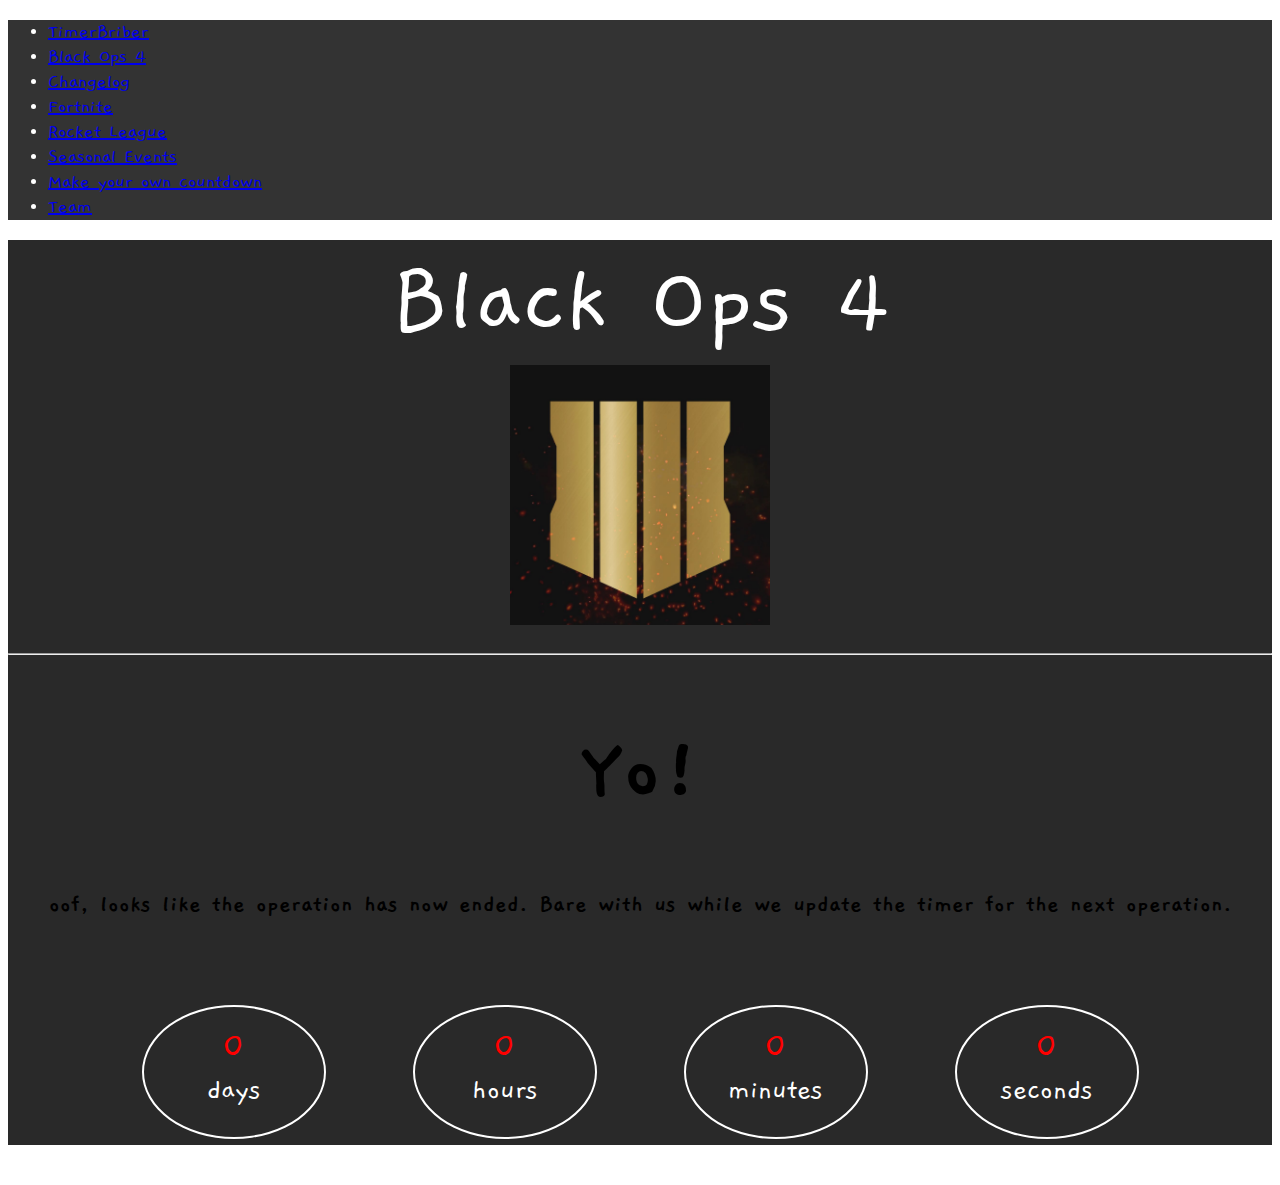
<file: BlackOps4/index.html>
<!DOCTYPE html>
<html lang="en">
<head>

<link rel="icon" href="../Images/bo4.jpg">
<link rel = "stylesheet" href = "https://bootswatch.com/3/darkly/bootstrap.min.css">
<link rel = "stylesheet" href = "../styles.css">
<script src = "./contraband.js"></script>
<script src = "../countdown.js"></script>
<script src = "../ranstring.js"></script>

<title>TimerBriber: Black Ops 4</title>

</head>

<body onload = "contraband()">

<noscript>
<meta http-equiv="refresh" content="0;url=noscript.html" target = "_blank">
</noscript>

<nav class="navbar navbar-default">
<ul class="nav navbar-nav">
<li><a href="../Home/index.html">TimerBriber</a></li>
<li><a href="../BlackOps4/index.html">Black Ops 4</a></li>
<li><a href = "../Changelog/index.html">Changelog</a></li>
<li><a href="../Fortnite/index.html">Fortnite</a></li>
<li><a href="../RocketLeague/index.html">Rocket League</a></li>
<li><a href = "../SeasonalEvents/index.html">Seasonal Events</a></li>
<li><a href = "../OwnCountdown/index.html">Make your own countdown</a></li>
<li><a href = "../Team/index.html">Team</a></li>
</ul>
</nav>

<center>

<div class="container">
<webtitle>Black Ops 4</webtitle>

<br>

<div class = "bo4pic"></div><br>
<hr>

<h1 id = "bo4countdown"></h1>
<h3 id = "bo4enddate"></h3>
<h3 id = "nojavascript">Your JavaScript is disabled. In order for the website to work, you need it enabled. Search up on the web on how to enable it.</h3>

<br>

<div class="count">
<div class="countd">
<span id = "bo4days">0</span>
days
</div>

<div class="countd">
<span id = "bo4hours">0</span>
hours
</div>

<div class="countd">
<span id = "bo4minutes">0</span>
minutes
</div>

<div class="countd">
<span id = "bo4seconds">0</span>
seconds
</div>
</div>
</div>
</center>
</body>

</html>
</file>
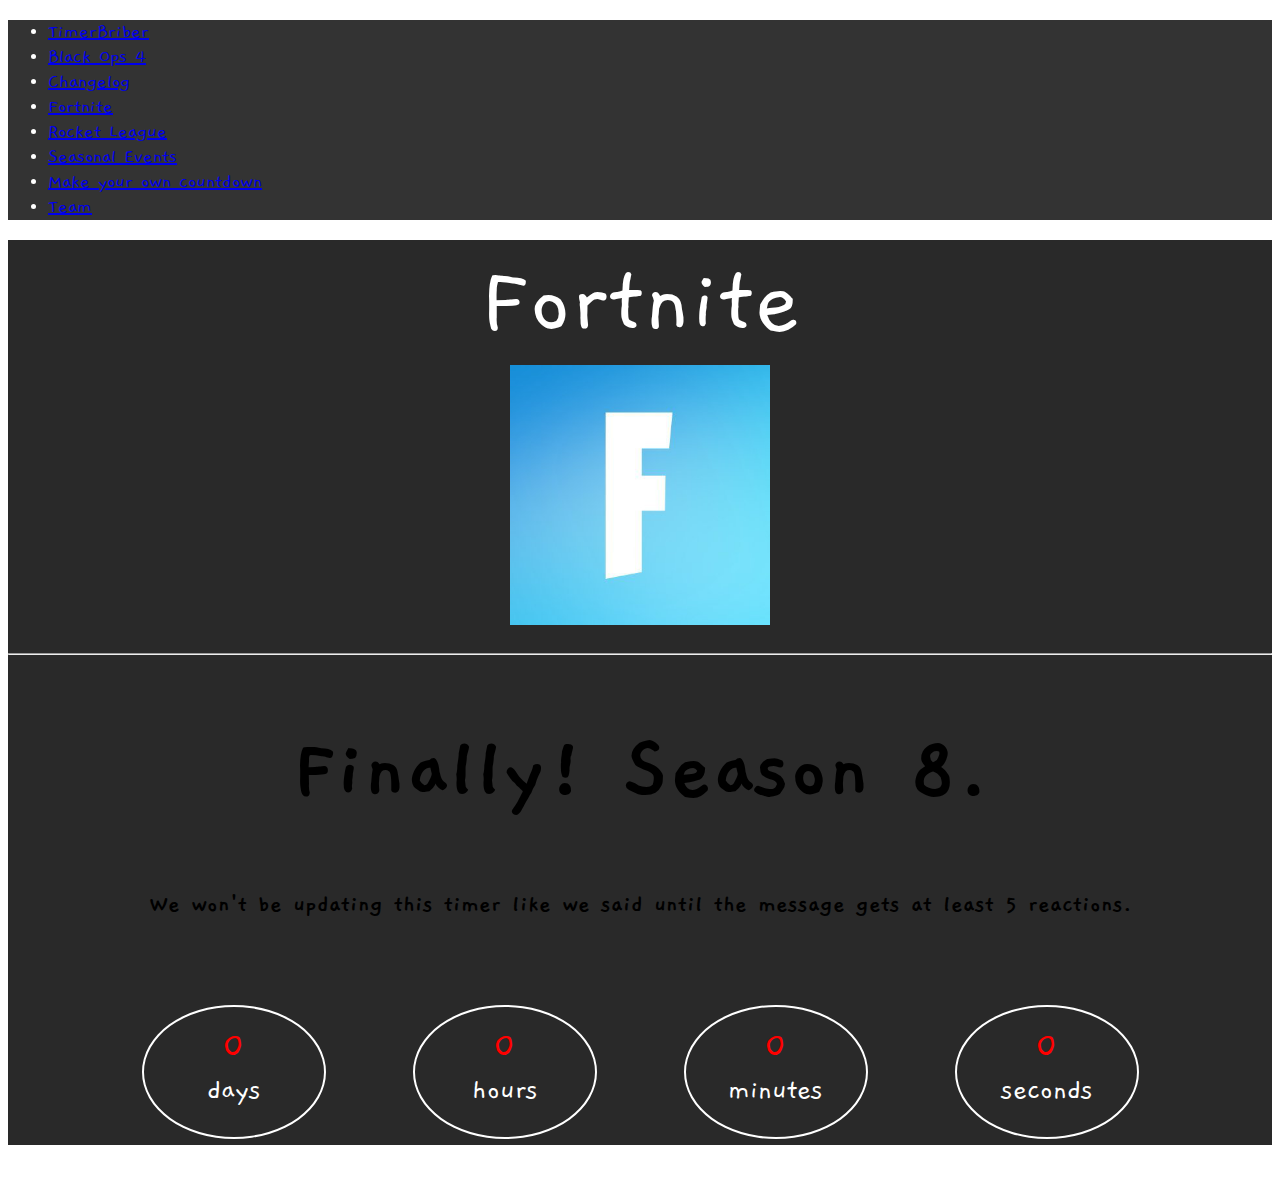
<file: Fortnite/index.html>
<!DOCTYPE html>
<html lang="en">
<head>

<link rel="icon" href="../Images/fn.png">
<link rel = "stylesheet" href = "https://bootswatch.com/3/darkly/bootstrap.min.css">
<link rel = "stylesheet" href = "../styles.css">
<script src = "./battlepass.js"></script>
<script src = "../countdown.js"></script>
<script src = "../ranstring.js"></script>

<title>TimerBriber: Fortnite</title>

</head>

<body onload = "battlepass()">

<noscript>
<meta http-equiv="refresh" content="0;url=noscript.html" target = "_blank">
</noscript>


<nav class="navbar navbar-default">
<ul class="nav navbar-nav">
<li><a href="../Home/index.html">TimerBriber</a></li>
<li><a href="../BlackOps4/index.html">Black Ops 4</a></li>
<li><a href = "../Changelog/index.html">Changelog</a></li>
<li><a href="../Fortnite/index.html">Fortnite</a></li>
<li><a href="../RocketLeague/index.html">Rocket League</a></li>
<li><a href = "../SeasonalEvents/index.html">Seasonal Events</a></li>
<li><a href = "../OwnCountdown/index.html">Make your own countdown</a></li>
<li><a href = "../Team/index.html">Team</a></li>
</ul>
</nav>

<center>

<div class="container">
<webtitle>Fortnite</webtitle>

<br>

<div class = "fnitepic"></div><br>

<hr>

<h1 id = "bpcountdown"></h1>
<h3 id = "bpenddate"></h3>
<h3 id = "nojavascript">Your JavaScript is disabled. In order for the website to work, you need it enabled. Search up on the web on how to enable it.</h3>

<br>

<div class="count">
<div class="countd">
<span id = "bpdays">0</span>
days
</div>

<div class="countd">
<span id = "bphours">0</span>
hours
</div>

<div class="countd">
<span id = "bpminutes">0</span>
minutes
</div>

<div class="countd">
<span id = "bpseconds">0</span>
seconds
</div>
</div>
</div>

</body>
</html>
</file>
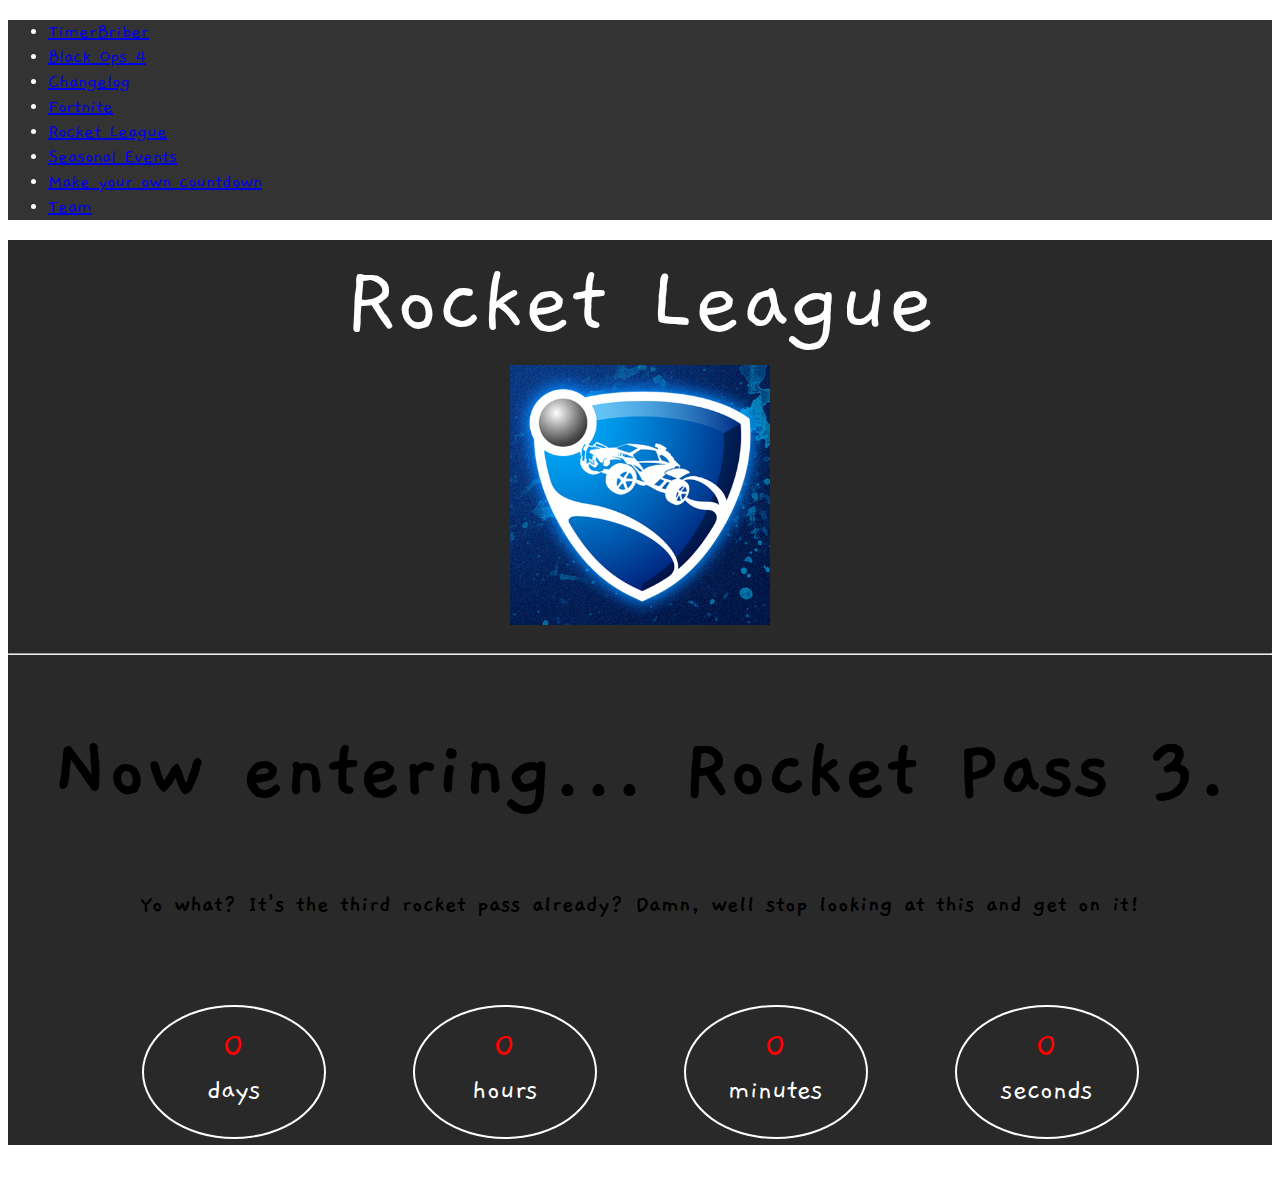
<file: RocketLeague/index.html>
<!DOCTYPE html>
<html lang="en">
<head>

<link rel="icon" href="../Images/rl.png">
<link rel = "stylesheet" href = "https://bootswatch.com/3/darkly/bootstrap.min.css">
<link rel = "stylesheet" href = "../styles.css">
<script src = "./rocketpass.js"></script>
<script src = "../countdown.js"></script>
<script src = "../ranstring.js"></script>

<title>TimerBriber: Rocket League</title>

</head>

<body onload = "rocketpass()">

<noscript>
<meta http-equiv="refresh" content="0;url=noscript.html" target = "_blank">
</noscript>


<nav class="navbar navbar-default">
<ul class="nav navbar-nav">
<li><a href="../Home/index.html">TimerBriber</a></li>
<li><a href="../BlackOps4/index.html">Black Ops 4</a></li>
<li><a href = "../Changelog/index.html">Changelog</a></li>
<li><a href="../Fortnite/index.html">Fortnite</a></li>
<li><a href="../RocketLeague/index.html">Rocket League</a></li>
<li><a href = "../SeasonalEvents/index.html">Seasonal Events</a></li>
<li><a href = "../OwnCountdown/index.html">Make your own countdown</a></li>
<li><a href = "../Team/index.html">Team</a></li>
</ul>
</nav>

<center>

<div class="container">
<webtitle>Rocket League</webtitle>

<br>

<div class = "rlpic"></div><br>

<hr>

<h1 id = "rpcountdown"></h1>
<h3 id = "rpenddate"></h3>
<h3 id = "nojavascript">Your JavaScript is disabled. In order for the website to work, you need it enabled. Search up on the web on how to enable it.</h3>

<br>

<div class="count">
<div class="countd">
<span id = "rpdays">0</span>
days
</div>

<div class="countd">
<span id = "rphours">0</span>
hours
</div>

<div class="countd">
<span id = "rpminutes">0</span>
minutes
</div>

<div class="countd">
<span id = "rpseconds">0</span>
seconds
</div>
</div>
</div>

</body>
</html>
</file>
<file: styles.css>
@import url('https://fonts.googleapis.com/css?family=Gaegu');

h1, h2, h3, h4, h5, h6, p, div, span, webtitle, input, ul, li {
  font-family: 'Gaegu', sans-serif;
}

h1 {
font-size:90px;
}

h2 {
font-size:70px;
}

h3 {
font-size: 25px;
}

h4 {
font-size: 20px;
}


p {
font-size: 20px;
}

ul {
font-size:20px;
}

li:hover {
background-color: #484848;
}

.fit {
width: 1000px;
word-wrap: break-word;
}

.navbar {
background-color: #333;
color: white;
}

.count{
margin: 40px 0;
}

.countd {
display: inline-block;
width: 180px;
height: 130px;
border: 2px solid;
margin: 0 40px;
font-size: 30px;
border-radius: 50%;
overflow: hidden;
color: white;
}

.countd span {
display: block;
font-size: 40px;
margin-top: 14px;
}

.fade {
opacity: 1;
transition: 1s all ease;
-moz-transition: opacity .5s ease-in-out;
-webkit-transition: opacity .5s ease-in-out;
}

.fade:hover {
opacity: 0.3;
}

.column {
float: left;
margin: 0px 0px 15px 50px;
}

.introduction {
display: inline-block;
}

.container {
background-color: #292929;
}

.chcontainer {
background-color: #333333;
}

.fnitepic {
background-image: url("./Images/fn.png");
height: 260px;
width: 260px;
background-repeat: no-repeat fixed;
background-size: cover;
background-position: center;
}

.rlpic {
background-image: url("./Images/rl.png");
height: 260px;
width: 260px;
background-repeat: no-repeat fixed;
background-size: cover;
background-position: center;
}

.bo4pic {
background-image: url("./Images/bo4.jpg");
height: 260px;
width: 260px;
background-repeat: no-repeat fixed;
background-size: cover;
background-position: center;
}


.seasonalevent {
background-image: url("./Images/seasonalevent.png");
height: 260px;
width: 260px;
background-repeat: no-repeat fixed;
background-size: cover;
background-position: center;
outline: none;
}

.webpic {
background-image: url("./Images/webfavicon.png");
height: 260px;
width: 260px;
background-repeat: no-repeat fixed;
background-size: cover;
background-position: center;
}

tbheader {
color: grey;
font-weight: bold;
font-size:70px;
}

version {
text-decoration: underline;
font-weight: bold;
display: inline-block;
font-size: 85px;
}

webtitle {
font-size: 100px;
color:white;
}
</file>
